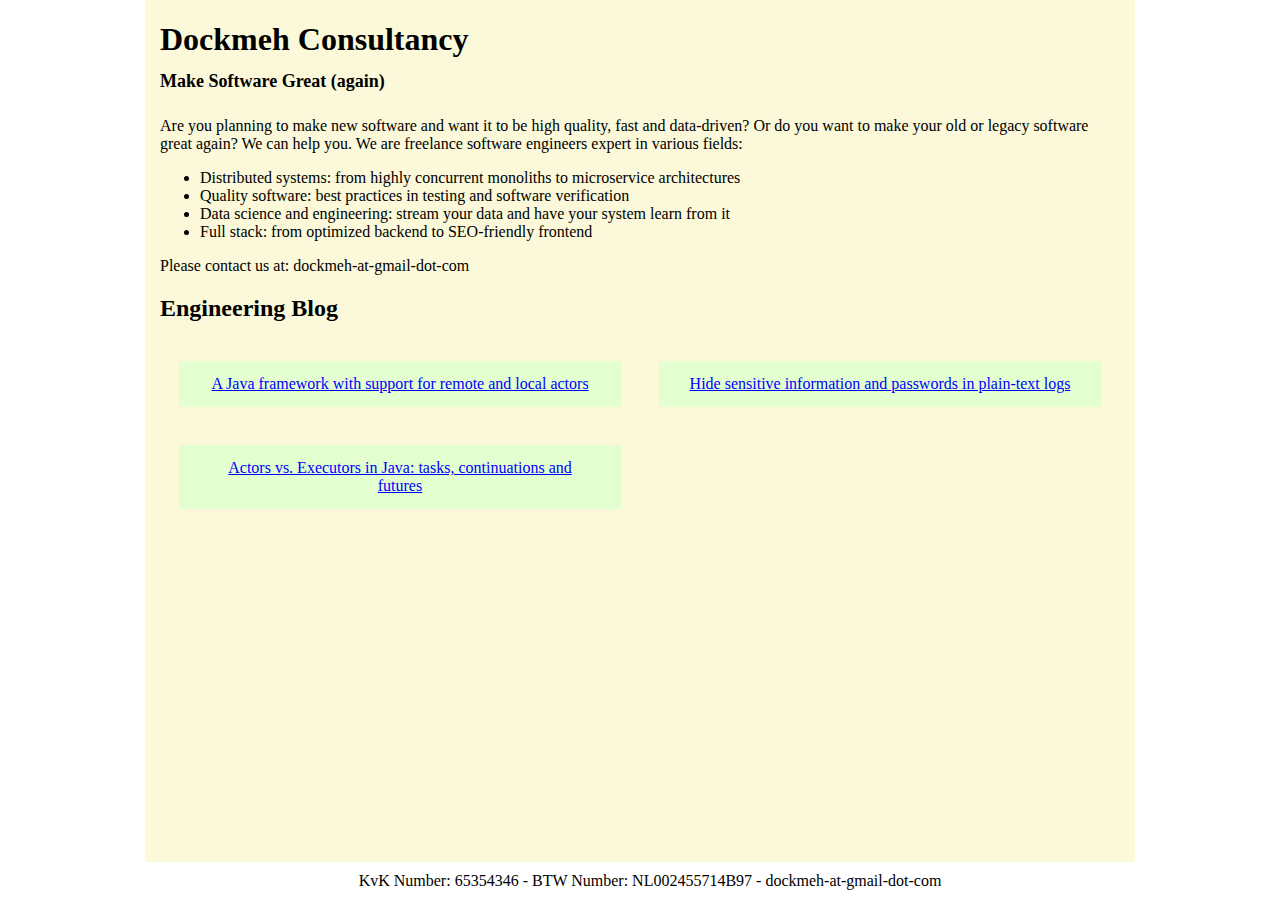
<file: index.html>
<!DOCTYPE html>
<html lang="en">
<head>
	<link rel="stylesheet" href="./css/main.css" />
	<title>Dockmeh Consultancy - Freelance Data & Software Engineers</title>
	<meta name="viewport" content="width=device-width, initial-scale=0.86, maximum-scale=3.0, minimum-scale=0.86">
	<meta name="description" content="Freelance fullstack software engineering experts in distributed systems, quality software and data engineering">
	<meta name="robots" content="INDEX,FOLLOW">
	<meta name="GOOGLEBOT" content="INDEX,FOLLOW">
</head>
<body class="body">
	<div class="page">
		<div class="lpage"></div>
		<div class="content">

			<h1>Dockmeh Consultancy<br/> <span style="font-size: large">Make Software Great (again)</span> </h1>
			
				Are you planning to make new software and want it to be high quality, fast and data-driven? 
				Or do you want to make your old or legacy software great again? 
				We can help you. We are freelance software engineers expert in various fields:
				<ul>
					<li>Distributed systems: from highly concurrent monoliths to microservice architectures</li>
					<li>Quality software: best practices in testing and software verification</li>
					<li>Data science and engineering: stream your data and have your system learn from it</li>
					<li>Full stack: from optimized backend to SEO-friendly frontend</li>
				</ul>
			
				Please contact us at: dockmeh-at-gmail-dot-com

			<h2>Engineering Blog</h2>
			<div class="button_group">
				<a href="Designing-framework-to-support-remote-and-local-actors-transparently.html" class="button_block">
						A Java framework with support for remote and local actors 
				</a>
				<a href="how-to-hide-sensitive-data-in-logs.html" class="button_block">
						Hide sensitive information and passwords in plain-text logs
				</a>
				<a href="actors-vs-executors.html" class="button_block">
						Actors vs. Executors in Java: tasks, continuations and futures
				</a>
			</div>
		</div>

		<div class="lpage"></div>

	</div>

	<div class="footer">
		KvK Number:  65354346 - BTW Number: NL002455714B97 - dockmeh-at-gmail-dot-com
	</div>
</body>
</html>
</file>
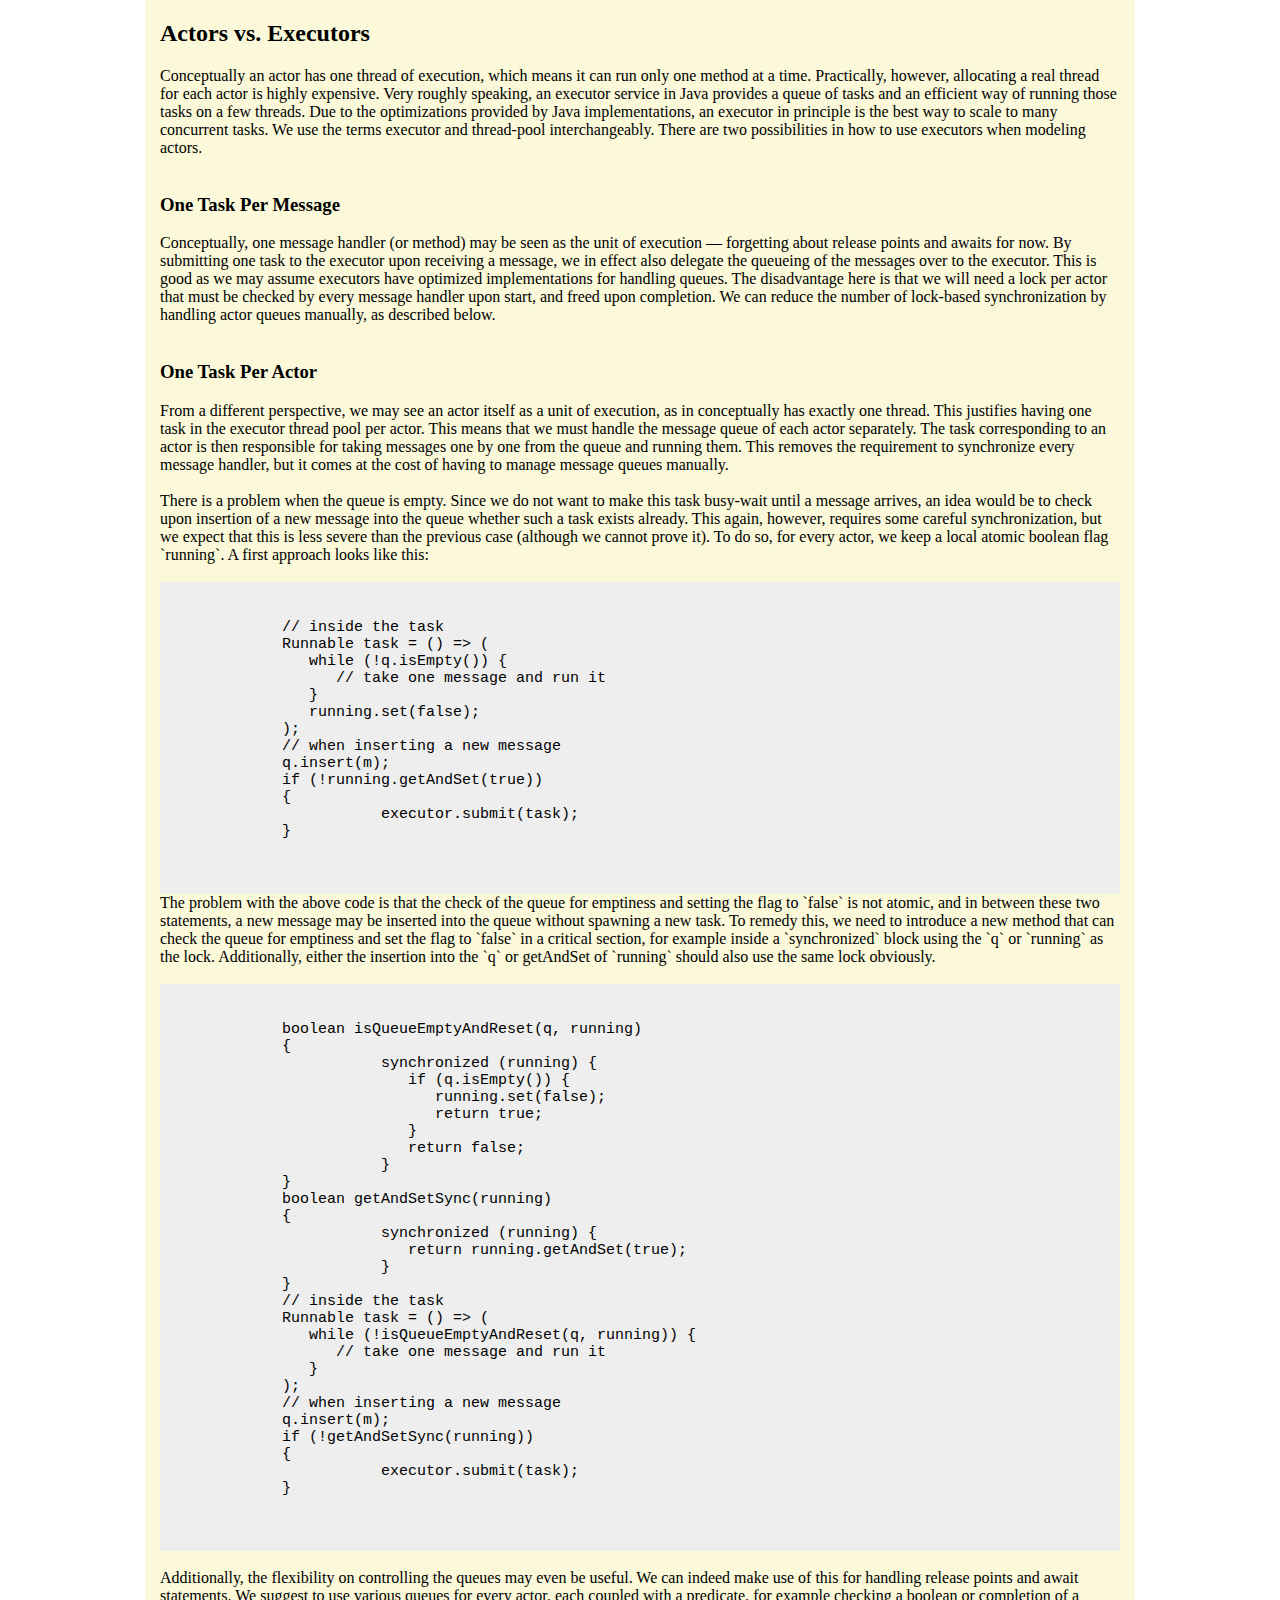
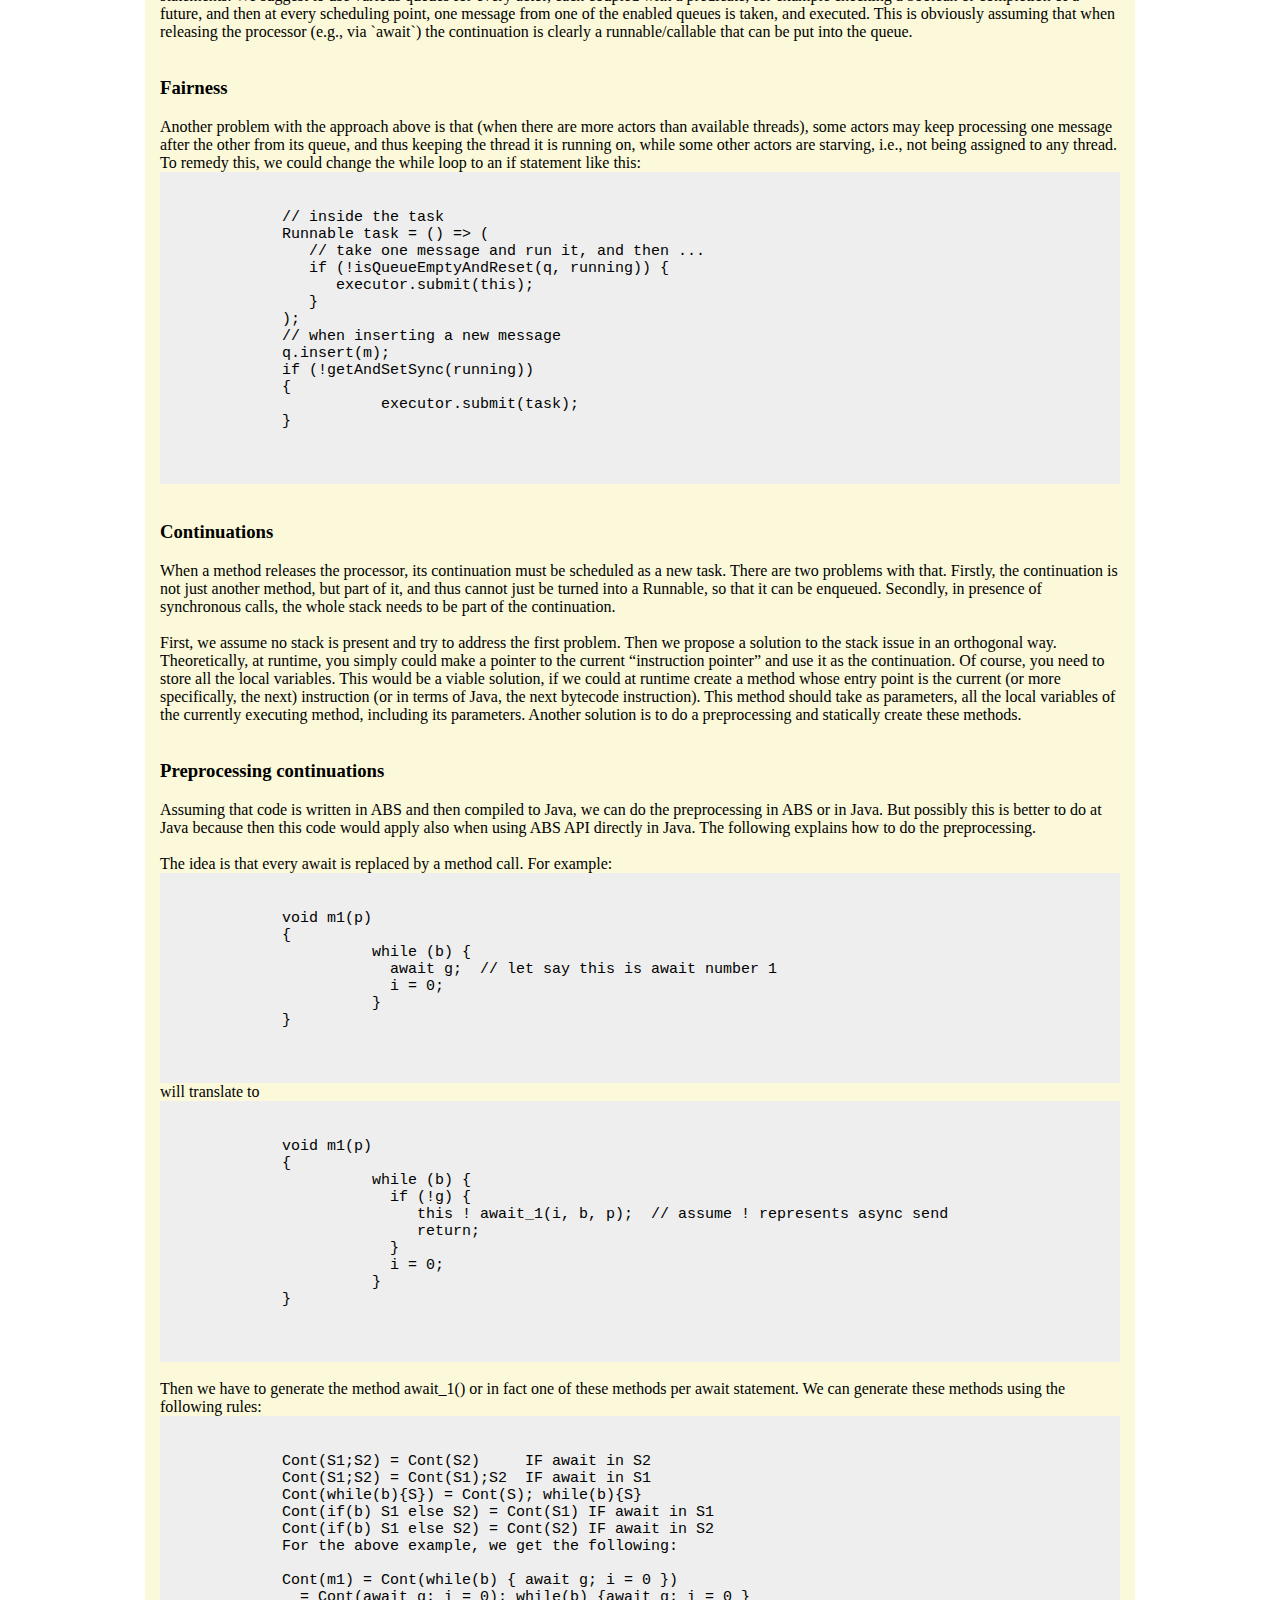
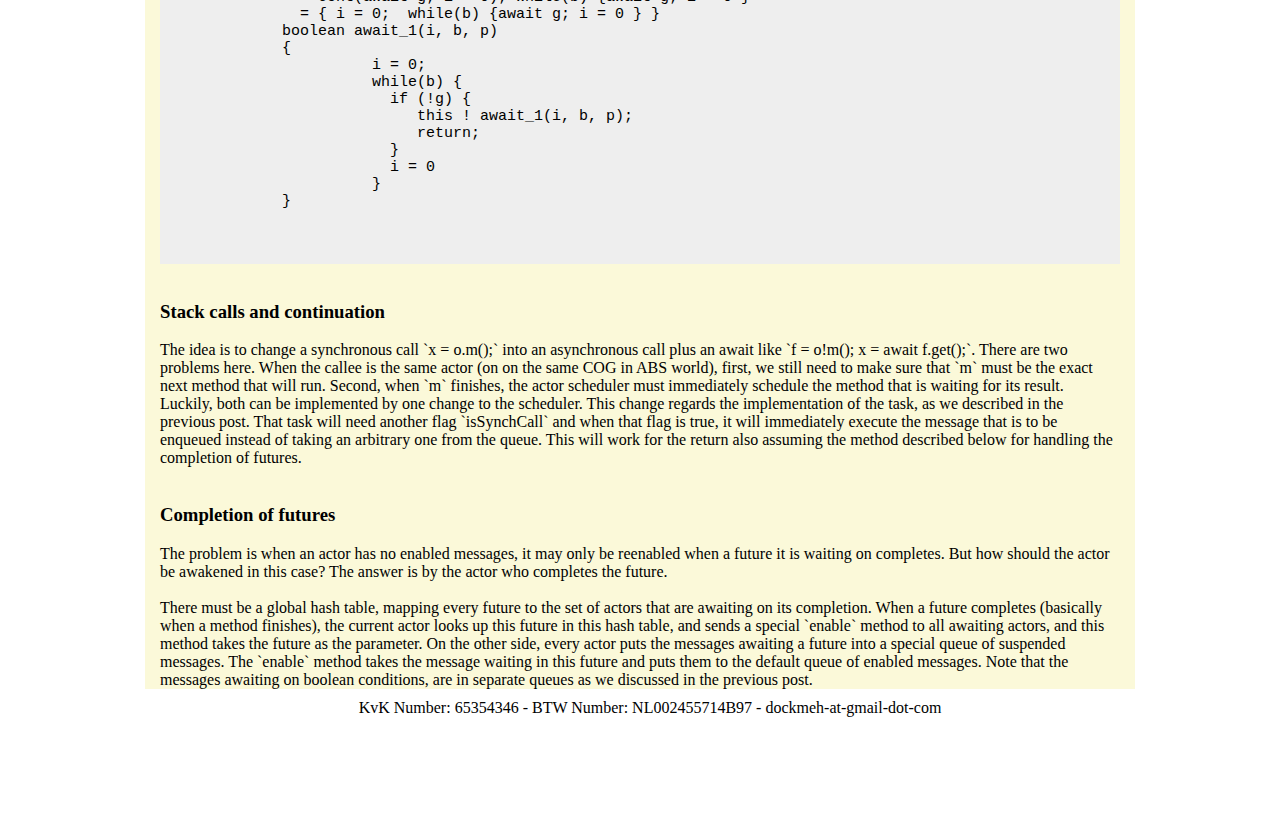
<file: actors-vs-executors.html>
<!DOCTYPE html>
<html lang="en">
<head>
	<link rel="stylesheet" href="./css/main.css" />
	<title>Dockmeh Consultancy - Freelance Data & Software Engineers</title>
	<meta name="viewport" content="width=device-width, initial-scale=0.86, maximum-scale=3.0, minimum-scale=0.86">
	<meta name="description" content="Freelance fullstack software engineering experts in distributed systems, quality software and data engineering">
	<meta name="robots" content="INDEX,FOLLOW">
	<meta name="GOOGLEBOT" content="INDEX,FOLLOW">
</head>
<body class="body">
	<div class="page">
		<div class="lpage"></div>
		<div class="content">
			<h2>Actors vs. Executors</h2>
			Conceptually an actor has one thread of execution, which means it can run only one method at a time. Practically, however, allocating a real thread for each actor is highly expensive. Very roughly speaking, an executor service in Java provides a queue of tasks and an efficient way of running those tasks on a few threads. Due to the optimizations provided by Java implementations, an executor in principle is the best way to scale to many concurrent tasks. We use the terms executor and thread-pool interchangeably. There are two possibilities in how to use executors when modeling actors.<br />
			<br />
			<h3 style="text-align: left;">
			One Task Per Message</h3>
			Conceptually, one message handler (or method) may be seen as the unit of execution — forgetting about release points and awaits for now. By submitting one task to the executor upon receiving a message, we in effect also delegate the queueing of the messages over to the executor. This is good as we may assume executors have optimized implementations for handling queues. The disadvantage here is that we will need a lock per actor that must be checked by every message handler upon start, and freed upon completion. We can reduce the number of lock-based synchronization by handling actor queues manually, as described below.<br />
			<br />
			<h3 style="text-align: left;">
			One Task Per Actor</h3>
			From a different perspective, we may see an actor itself as a unit of execution, as in conceptually has exactly one thread. This justifies having one task in the executor thread pool per actor. This means that we must handle the message queue of each actor separately. The task corresponding to an actor is then responsible for taking messages one by one from the queue and running them. This removes the requirement to synchronize every message handler, but it comes at the cost of having to manage message queues manually.<br />
			<br />
			There is a problem when the queue is empty. Since we do not want to make this task busy-wait until a message arrives, an idea would be to check upon insertion of a new message into the queue whether such a task exists already. This again, however, requires some careful synchronization, but we expect that this is less severe than the previous case (although we cannot prove it). To do so, for every actor, we keep a local atomic boolean flag `running`. A first approach looks like this:<br />
			<br />
			<div style="background-color: #eeeeee; font-size: 15px; padding: 5px 50px; text-align: left; vertical-align: middle;">
				<pre>
					<code>
	// inside the task
	Runnable task = () =&gt; (
	&nbsp; &nbsp;while (!q.isEmpty()) {
	&nbsp; &nbsp; &nbsp; // take one message and run it
	&nbsp; &nbsp;}
	&nbsp; &nbsp;running.set(false);
	);
	// when inserting a new message
	q.insert(m);
	if (!running.getAndSet(true)) 
	{
		&nbsp; &nbsp;executor.submit(task);
	}
					</code>
				</pre>
			</div>
			The problem with the above code is that the check of the queue for emptiness and setting the flag to `false` is not atomic, and in between these two statements, a new message may be inserted into the queue without spawning a new task. To remedy this, we need to introduce a new method that can check the queue for emptiness and set the flag to `false` in a critical section, for example inside a `synchronized` block using the `q` or `running` as the lock. Additionally, either the insertion into the `q` or getAndSet of `running` should also use the same lock obviously.<br />
			<br />
			<div style="background-color: #eeeeee; font-size: 15px; padding: 5px 50px; text-align: left; vertical-align: middle;">
				<pre>
					<code>
	boolean isQueueEmptyAndReset(q, running) 
	{
		&nbsp; &nbsp;synchronized (running) {
		&nbsp; &nbsp; &nbsp; if (q.isEmpty()) {
		&nbsp; &nbsp; &nbsp; &nbsp; &nbsp;running.set(false);
		&nbsp; &nbsp; &nbsp; &nbsp; &nbsp;return true;
		&nbsp; &nbsp; &nbsp; }
		&nbsp; &nbsp; &nbsp; return false;
		&nbsp; &nbsp;}
	}
	boolean getAndSetSync(running) 
	{
		&nbsp; &nbsp;synchronized (running) {
		&nbsp; &nbsp; &nbsp; return running.getAndSet(true);
		&nbsp; &nbsp;}
	}
	// inside the task
	Runnable task = () =&gt; (
	&nbsp; &nbsp;while (!isQueueEmptyAndReset(q, running)) {
	&nbsp; &nbsp; &nbsp; // take one message and run it
	&nbsp; &nbsp;}
	);
	// when inserting a new message
	q.insert(m);
	if (!getAndSetSync(running)) 
	{
		&nbsp; &nbsp;executor.submit(task);
	}
					</code>
				</pre>
			</div>
			<br />
			Additionally, the flexibility on controlling the queues may even be useful. We can indeed make use of this for handling release points and await statements. We suggest to use various queues for every actor, each coupled with a predicate, for example checking a boolean or completion of a future, and then at every scheduling point, one message from one of the enabled queues is taken, and executed. This is obviously assuming that when releasing the processor (e.g., via `await`) the continuation is clearly a runnable/callable that can be put into the queue.<br />
			<br />
			<h3 style="text-align: left;">
			Fairness</h3>
			Another problem with the approach above is that (when there are more actors than available threads), some actors may keep processing one message after the other from its queue, and thus keeping the thread it is running on, while some other actors are starving, i.e., not being assigned to any thread. To remedy this, we could change the while loop to an if statement like this:<br />
			<div style="background-color: #eeeeee; font-size: 15px; padding: 5px 50px; text-align: left; vertical-align: middle;">
				<pre>
					<code>
	// inside the task
	Runnable task = () =&gt; (
	&nbsp; &nbsp;// take one message and run it, and then ...
	&nbsp; &nbsp;if (!isQueueEmptyAndReset(q, running)) {
	&nbsp; &nbsp; &nbsp; executor.submit(this);
	&nbsp; &nbsp;}
	);
	// when inserting a new message
	q.insert(m);
	if (!getAndSetSync(running)) 
	{
		&nbsp; &nbsp;executor.submit(task);
	}
					</code>
				</pre>
			</div>
			<br />
			<h3 style="text-align: left;">
			Continuations</h3>
			When a method releases the processor, its continuation must be scheduled as a new task. There are two problems with that. Firstly, the continuation is not just another method, but part of it, and thus cannot just be turned into a Runnable, so that it can be enqueued. Secondly, in presence of synchronous calls, the whole stack needs to be part of the continuation.<br />
			<br />
			First, we assume no stack is present and try to address the first problem. Then we propose a solution to the stack issue in an orthogonal way.<br />
			Theoretically, at runtime, you simply could make a pointer to the current “instruction pointer” and use it as the continuation. Of course, you need to store all the local variables. This would be a viable solution, if we could at runtime create a method whose entry point is the current (or more specifically, the next) instruction (or in terms of Java, the next bytecode instruction). This method should take as parameters, all the local variables of the currently executing method, including its parameters. Another solution is to do a preprocessing and statically create these methods.<br />
			<br />
			<h3 style="text-align: left;">
			Preprocessing continuations</h3>
			Assuming that code is written in ABS and then compiled to Java, we can do the preprocessing in ABS or in Java. But possibly this is better to do at Java because then this code would apply also when using ABS API directly in Java. The following explains how to do the preprocessing.<br />
			<br />
			The idea is that every await is replaced by a method call. For example:<br />
			<div style="background-color: #eeeeee; font-size: 15px; padding: 5px 50px; text-align: left; vertical-align: middle;">
				<pre>
					<code>
	void m1(p) 
	{
		&nbsp; while (b) {
		&nbsp; &nbsp; await g;&nbsp; // let say this is await number 1
		&nbsp; &nbsp; i = 0;
		&nbsp; }
	}
					</code>
				</pre>
			</div>
			will translate to<br />
			<div style="background-color: #eeeeee; font-size: 15px; padding: 5px 50px; text-align: left; vertical-align: middle;">
				<pre>
					<code>
	void m1(p) 
	{
		&nbsp; while (b) {
		&nbsp; &nbsp; if (!g) {
		&nbsp; &nbsp; &nbsp; &nbsp;this ! await_1(i, b, p);&nbsp; // assume ! represents async send
		&nbsp; &nbsp; &nbsp; &nbsp;return;
		&nbsp; &nbsp; }
		&nbsp; &nbsp; i = 0;
		&nbsp; }
	}
					</code>
				</pre>
			</div>
			<br />
			Then we have to generate the method await_1() or in fact one of these methods per await statement. We can generate these methods using the following rules:<br />
			<div style="background-color: #eeeeee; font-size: 15px; padding: 5px 50px; text-align: left; vertical-align: middle;">
				<pre>
					<code>
	Cont(S1;S2) = Cont(S2)&nbsp; &nbsp; &nbsp;IF await in S2
	Cont(S1;S2) = Cont(S1);S2&nbsp; IF await in S1
	Cont(while(b){S}) = Cont(S); while(b){S}
	Cont(if(b) S1 else S2) = Cont(S1) IF await in S1
	Cont(if(b) S1 else S2) = Cont(S2) IF await in S2
	For the above example, we get the following:

	Cont(m1) = Cont(while(b) { await g; i = 0 })
	&nbsp; = Cont(await g; i = 0); while(b) {await g; i = 0 }
	&nbsp; = { i = 0;&nbsp; while(b) {await g; i = 0 } }
	boolean await_1(i, b, p) 
	{
		&nbsp; i = 0;
		&nbsp; while(b) {
		&nbsp; &nbsp; if (!g) {
		&nbsp; &nbsp; &nbsp; &nbsp;this ! await_1(i, b, p);
		&nbsp; &nbsp; &nbsp; &nbsp;return;
		&nbsp; &nbsp; }
		&nbsp; &nbsp; i = 0
		&nbsp; }
	}
					</code>
				</pre>
			</div>
			<br />
			<h3 style="text-align: left;">
			Stack calls and continuation</h3>
			The idea is to change a synchronous call `x = o.m();` into an asynchronous call plus an await like `f = o!m(); x = await f.get();`. There are two problems here. When the callee is the same actor (on on the same COG in ABS world), first, we still need to make sure that `m` must be the exact next method that will run. Second, when `m` finishes, the actor scheduler must immediately schedule the method that is waiting for its result. Luckily, both can be implemented by one change to the scheduler. This change regards the implementation of the task, as we described in the previous post. That task will need another flag `isSynchCall` and when that flag is true, it will immediately execute the message that is to be enqueued instead of taking an arbitrary one from the queue. This will work for the return also assuming the method described below for handling the completion of futures.<br />
			<br />
			<h3 style="text-align: left;">
			Completion of futures</h3>
			The problem is when an actor has no enabled messages, it may only be reenabled when a future it is waiting on completes. But how should the actor be awakened in this case? The answer is by the actor who completes the future.<br />
			<br />
			There must be a global hash table, mapping every future to the set of actors that are awaiting on its completion. When a future completes (basically when a method finishes), the current actor looks up this future in this hash table, and sends a special `enable` method to all awaiting actors, and this method takes the future as the parameter. On the other side, every actor puts the messages awaiting a future into a special queue of suspended messages. The `enable` method takes the message waiting in this future and puts them to the default queue of enabled messages. Note that the messages awaiting on boolean conditions, are in separate queues as we discussed in the previous post.
		</div>

		<div class="lpage"></div>

	</div>

	<div class="footer">
		KvK Number:  65354346 - BTW Number: NL002455714B97 - dockmeh-at-gmail-dot-com
	</div>
</body>
</html>
</file>
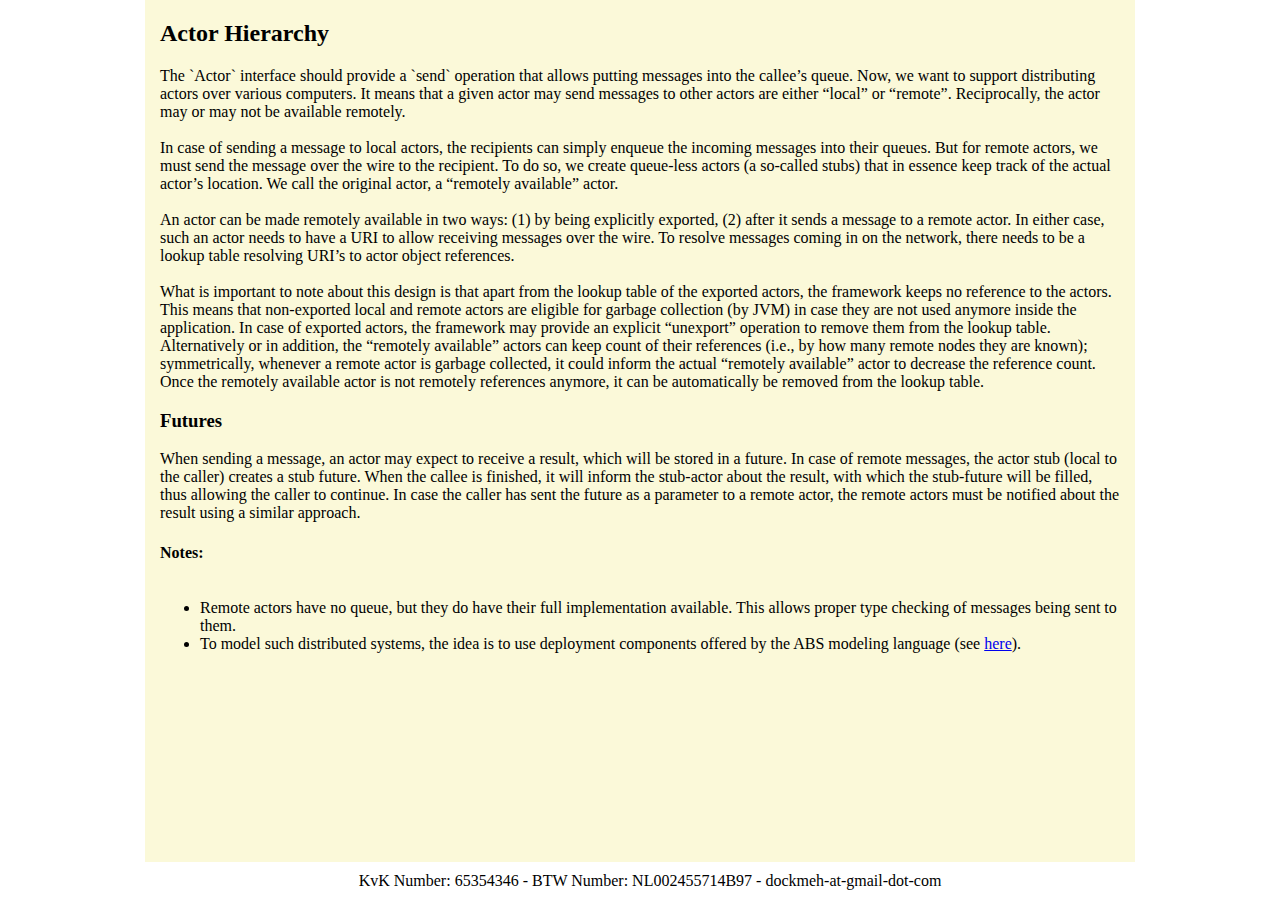
<file: Designing-framework-to-support-remote-and-local-actors-transparently.html>
<!DOCTYPE html>
<html lang="en">
<head>
	<link rel="stylesheet" href="./css/main.css" />
	<title>Dockmeh Consultancy - Freelance Data & Software Engineers</title>
	<meta name="viewport" content="width=device-width, initial-scale=0.86, maximum-scale=3.0, minimum-scale=0.86">
	<meta name="description" content="Freelance fullstack software engineering experts in distributed systems, quality software and data engineering">
	<meta name="robots" content="INDEX,FOLLOW">
	<meta name="GOOGLEBOT" content="INDEX,FOLLOW">
</head>
<body class="body">
	<div class="page">
		<div class="lpage"></div>
		<div class="content">
			<h2 style="text-align: left;">Actor Hierarchy</h2>
			The `Actor` interface should provide a `send` operation that allows putting messages into the callee’s queue. Now, we want to support distributing actors over various computers. It means that a given actor may send messages to other actors are either “local” or “remote”. Reciprocally, the actor may or may not be available remotely.<br />
			<br />
			In case of sending a message to local actors, the recipients can simply enqueue the incoming messages into their queues. But for remote actors, we must send the message over the wire to the recipient. To do so, we create queue-less actors (a so-called stubs) that in essence keep track of the actual actor’s location. We call the original actor, a “remotely available” actor.<br />
			<br />
			An actor can be made remotely available in two ways: (1) by being explicitly exported, (2) after it sends a message to a remote actor. In either case, such an actor needs to have a URI to allow receiving messages over the wire. To resolve messages coming in on the network, there needs to be a lookup table resolving URI’s to actor object references.<br />
			<br />
			What is important to note about this design is that apart from the lookup table of the exported actors, the framework keeps no reference to the actors. This means that non-exported local and remote actors are eligible for garbage collection (by JVM) in case they are not used anymore inside the application. In case of exported actors, the framework may provide an explicit “unexport” operation to remove them from the lookup table. Alternatively or in addition, the “remotely available” actors can keep count of their references (i.e., by how many remote nodes they are known); symmetrically, whenever a remote actor is garbage collected, it could inform the actual “remotely available” actor to decrease the reference count. Once the remotely available actor is not remotely references anymore, it can be automatically be removed from the lookup table.<br />
			<h3 style="text-align: left;">Futures</h3>
			When sending a message, an actor may expect to receive a result, which will be stored in a future. In case of remote messages, the actor stub (local to the caller) creates a stub future. When the callee is finished, it will inform the stub-actor about the result, with which the stub-future will be filled, thus allowing the caller to continue. In case the caller has sent the future as a parameter to a remote actor, the remote actors must be notified about the result using a similar approach.<br />
			<h4 style="text-align: left;">Notes:</h4>
			<ul style="text-align: left;">
				<li>Remote actors have no queue, but they do have their full implementation available. This allows proper type checking of messages being sent to them.</li>
				<li>To model such distributed systems, the idea is to use deployment components offered by the ABS modeling language (see <a href="http://abs-models.org/chapter/modeling-deployment-architectures-in-abs/" rel="nofollow">here</a>).&nbsp;</li>
			</ul>
		</div>
		<div class="lpage"></div>
	</div>

	<div class="footer">
		KvK Number:  65354346 - BTW Number: NL002455714B97 - dockmeh-at-gmail-dot-com
	</div>
</body>
</html>
</file>
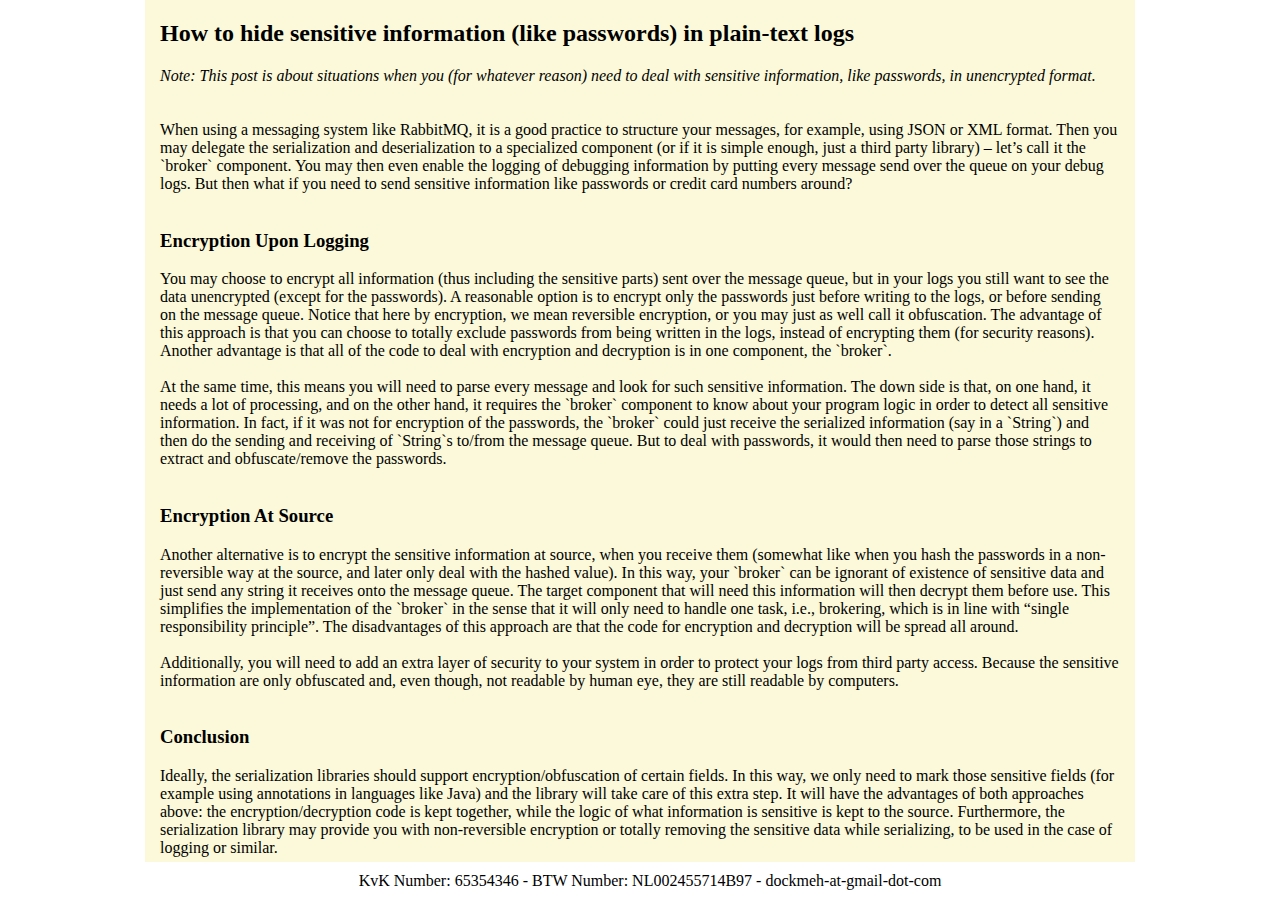
<file: how-to-hide-sensitive-data-in-logs.html>
<!DOCTYPE html>
<html lang="en">
<head>
	<link rel="stylesheet" href="./css/main.css" />
	<title>Dockmeh Consultancy - Freelance Data & Software Engineers</title>
	<meta name="viewport" content="width=device-width, initial-scale=0.86, maximum-scale=3.0, minimum-scale=0.86">
	<meta name="description" content="Freelance fullstack software engineering experts in distributed systems, quality software and data engineering">
	<meta name="robots" content="INDEX,FOLLOW">
	<meta name="GOOGLEBOT" content="INDEX,FOLLOW">
</head>
<body class="body">
	<div class="page">
		<div class="lpage"></div>
		<div class="content">
			<h2>How to hide sensitive information (like passwords) in plain-text logs</h2>
			<i>Note: This post is about situations when you (for whatever reason) need to deal with sensitive information, like passwords, in unencrypted format.</i><br />
			<br />
			When using a messaging system like RabbitMQ, it is a good practice to structure your messages, for example, using JSON or XML format. Then you may delegate the serialization and deserialization to a specialized component (or if it is simple enough, just a third party library) – let’s call it the `broker` component. You may then even enable the logging of debugging information by putting every message send over the queue on your debug logs. But then what if you need to send sensitive information like passwords or credit card numbers around?<br />
			<br />
			<h3 style="text-align: left;">
			Encryption Upon Logging</h3>
			You may choose to encrypt all information (thus including the sensitive parts) sent over the message queue, but in your logs you still want to see the data unencrypted (except for the passwords). A reasonable option is to encrypt only the passwords just before writing to the logs, or before sending on the message queue. Notice that here by encryption, we mean reversible encryption, or you may just as well call it obfuscation. The advantage of this approach is that you can choose to totally exclude passwords from being written in the logs, instead of encrypting them (for security reasons). Another advantage is that all of the code to deal with encryption and decryption is in one component, the `broker`.<br />
			<br />
			At the same time, this means you will need to parse every message and look for such sensitive information. The down side is that, on one hand, it needs a lot of processing, and on the other hand, it requires the `broker` component to know about your program logic in order to detect all sensitive information. In fact, if it was not for encryption of the passwords, the `broker` could just receive the serialized information (say in a `String`) and then do the sending and receiving of `String`s to/from the message queue. But to deal with passwords, it would then need to parse those strings to extract and obfuscate/remove the passwords.<br />
			<br />
			<h3 style="text-align: left;">
			Encryption At Source</h3>
			Another alternative is to encrypt the sensitive information at source, when you receive them (somewhat like when you hash the passwords in a non-reversible way at the source, and later only deal with the hashed value). In this way, your `broker` can be ignorant of existence of sensitive data and just send any string it receives onto the message queue. The target component that will need this information will then decrypt them before use. This simplifies the implementation of the `broker` in the sense that it will only need to handle one task, i.e., brokering, which is in line with “single responsibility principle”. The disadvantages of this approach are that the code for encryption and decryption will be spread all around.<br />
			<br />
			Additionally, you will need to add an extra layer of security to your system in order to protect your logs from third party access. Because the sensitive information are only obfuscated and, even though, not readable by human eye, they are still readable by computers.<br />
			<br />
			<h3 style="text-align: left;">
			Conclusion</h3>
			Ideally, the serialization libraries should support encryption/obfuscation of certain fields. In this way, we only need to mark those sensitive fields (for example using annotations in languages like Java) and the library will take care of this extra step. It will have the advantages of both approaches above: the encryption/decryption code is kept together, while the logic of what information is sensitive is kept to the source. Furthermore, the serialization library may provide you with non-reversible encryption or totally removing the sensitive data while serializing, to be used in the case of logging or similar.<br />
		</div>

		<div class="lpage"></div>

	</div>
	
	<div class="footer">
		KvK Number:  65354346 - BTW Number: NL002455714B97 - dockmeh-at-gmail-dot-com
	</div>
</body>
</html>
</file>
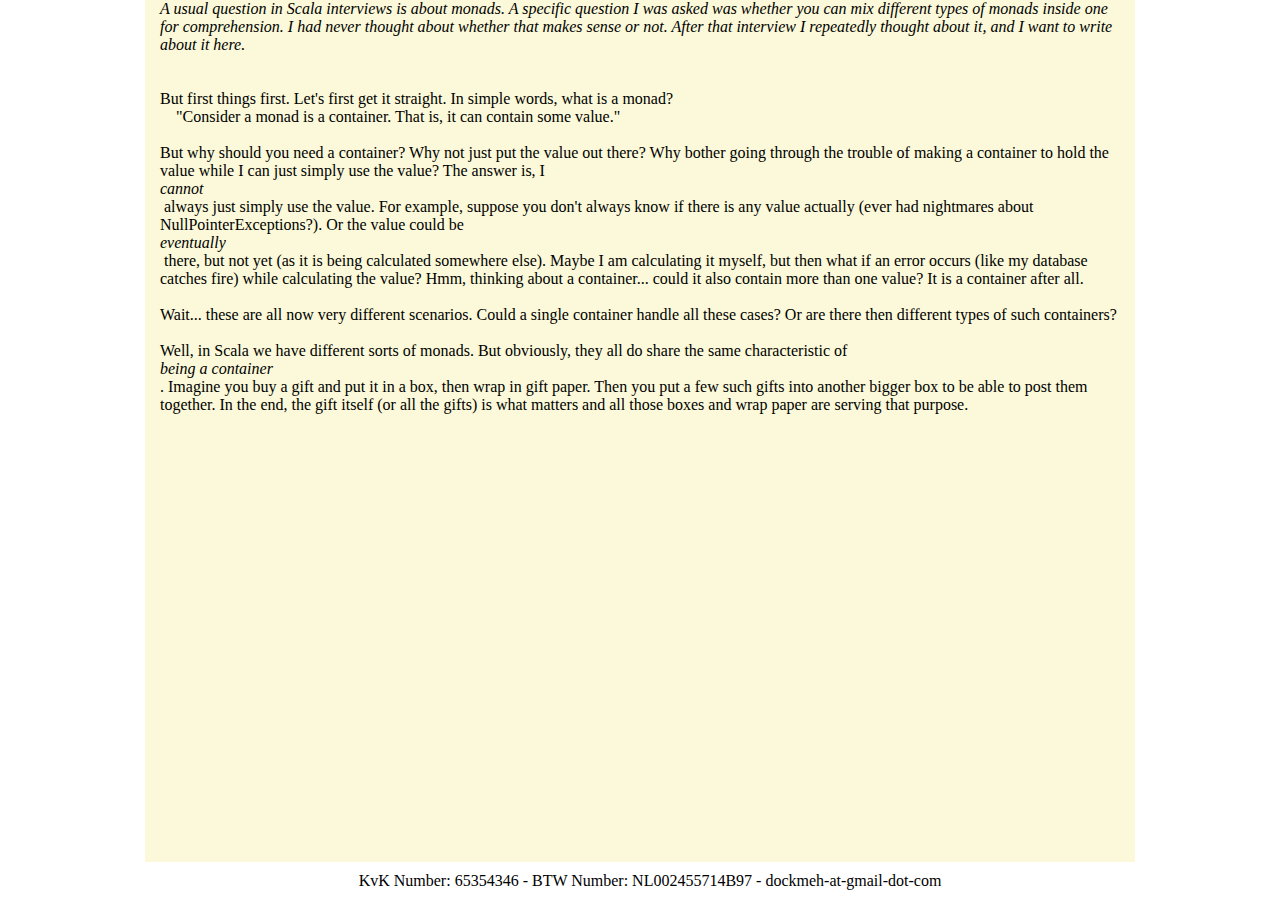
<file: Simple-thoughts-on-Monads-in-Scala.html>
<!DOCTYPE html>
<html lang="en">
<head>
	<link rel="stylesheet" href="./css/main.css" />
	<title>Dockmeh Consultancy - Freelance Data & Software Engineers </title>
	<meta name="viewport" content="width=device-width, initial-scale=0.86, maximum-scale=3.0, minimum-scale=0.86">
	<meta name="description" content="Freelance fullstack software engineering experts in distributed systems, quality software and data engineering">
	<meta name="robots" content="INDEX,FOLLOW">
	<meta name="GOOGLEBOT" content="INDEX,FOLLOW">
</head>
<body class="body">
	<div class="page">
		<div class="lpage"></div>
		<div class="content">
			<i>A usual question in Scala interviews is about monads. A specific question I was asked was whether you can mix different types of monads inside one for comprehension. I had never thought about whether that makes sense or not. After that interview I repeatedly thought about it, and I want to write about it here.&nbsp;</i><br />
			<br />
			But first things first. Let's first get it straight. In simple words, what is a monad?<br />
			&nbsp; &nbsp; "Consider a monad is a container. That is, it can contain some value."<br />
			<br />
			But why should you need a container? Why not just put the value out there? Why bother going through the trouble of making a container to hold the value while I can just simply use the value? The answer is, I <i>cannot</i>&nbsp;always just simply use the value. For example, suppose you don't always know if there is any value actually (ever had nightmares about NullPointerExceptions?). Or the value could be <i>eventually</i>&nbsp;there, but not yet (as it is being calculated somewhere else). Maybe I am calculating it myself, but then what if an error occurs (like my database catches fire) while calculating the value? Hmm, thinking about a container... could it also contain more than one value? It is a container after all.<br />
			<br />
			Wait... these are all now very different scenarios. Could a single container handle all these cases? Or are there then different types of such containers?<br />
			<br />
			Well, in Scala we have different sorts of monads. But obviously, they all do share the same characteristic of <i>being a container</i>. Imagine you buy a gift and put it in a box, then wrap in gift paper. Then you put a few such gifts into another bigger box to be able to post them together. In the end, the gift itself (or all the gifts) is what matters and all those boxes and wrap paper are serving that purpose.

		</div>
		<div class="lpage"></div>
	</div>
	<div class="footer">
		KvK Number:  65354346 - BTW Number: NL002455714B97 - dockmeh-at-gmail-dot-com
	</div>
</body>
</html>
</file>
<file: css/main.css>
div.content { 
  display: flex;
  flex-flow: column;
  max-width: 960px;
  flex: auto;
  background-color: #fbf9d9;

  padding-left: 15px;
  padding-right: 15px;
}

.button_group {
  display: flex;
  flex-flow: row wrap;
  justify-content: space-around;
}

.button_group::after {
  flex: auto;
}

.button_block {
  display: block;
  min-width: 250px;
  width: 40%;
  border: none;
  background-color: #e3ffcf;
  color: blue;
  padding: 14px 3%;
  margin: 2%;
  font-size: 16px;
  cursor: pointer;
  text-align: center;
}

.button_block:hover {
  background-color: #bcff8c;
  color: black;
}

.footer {
  left: 0;
  bottom: 0;
  width: 100%;
  text-align: center;
  padding: 10px;
}

.lpage {
  display: none;
}

@media only screen and (min-width: 768px) {
 
  .button_group::after {
    content: "";
  }

  .lpage {
    display: block;
    width: 15%;
  }   
}

.page {
  display: flex;
  flex-direction: row;
  flex: 1;
}

.body {
  display: flex;
  flex-direction: column;
  height: 100vh;
  margin: 0;
}
</file>
